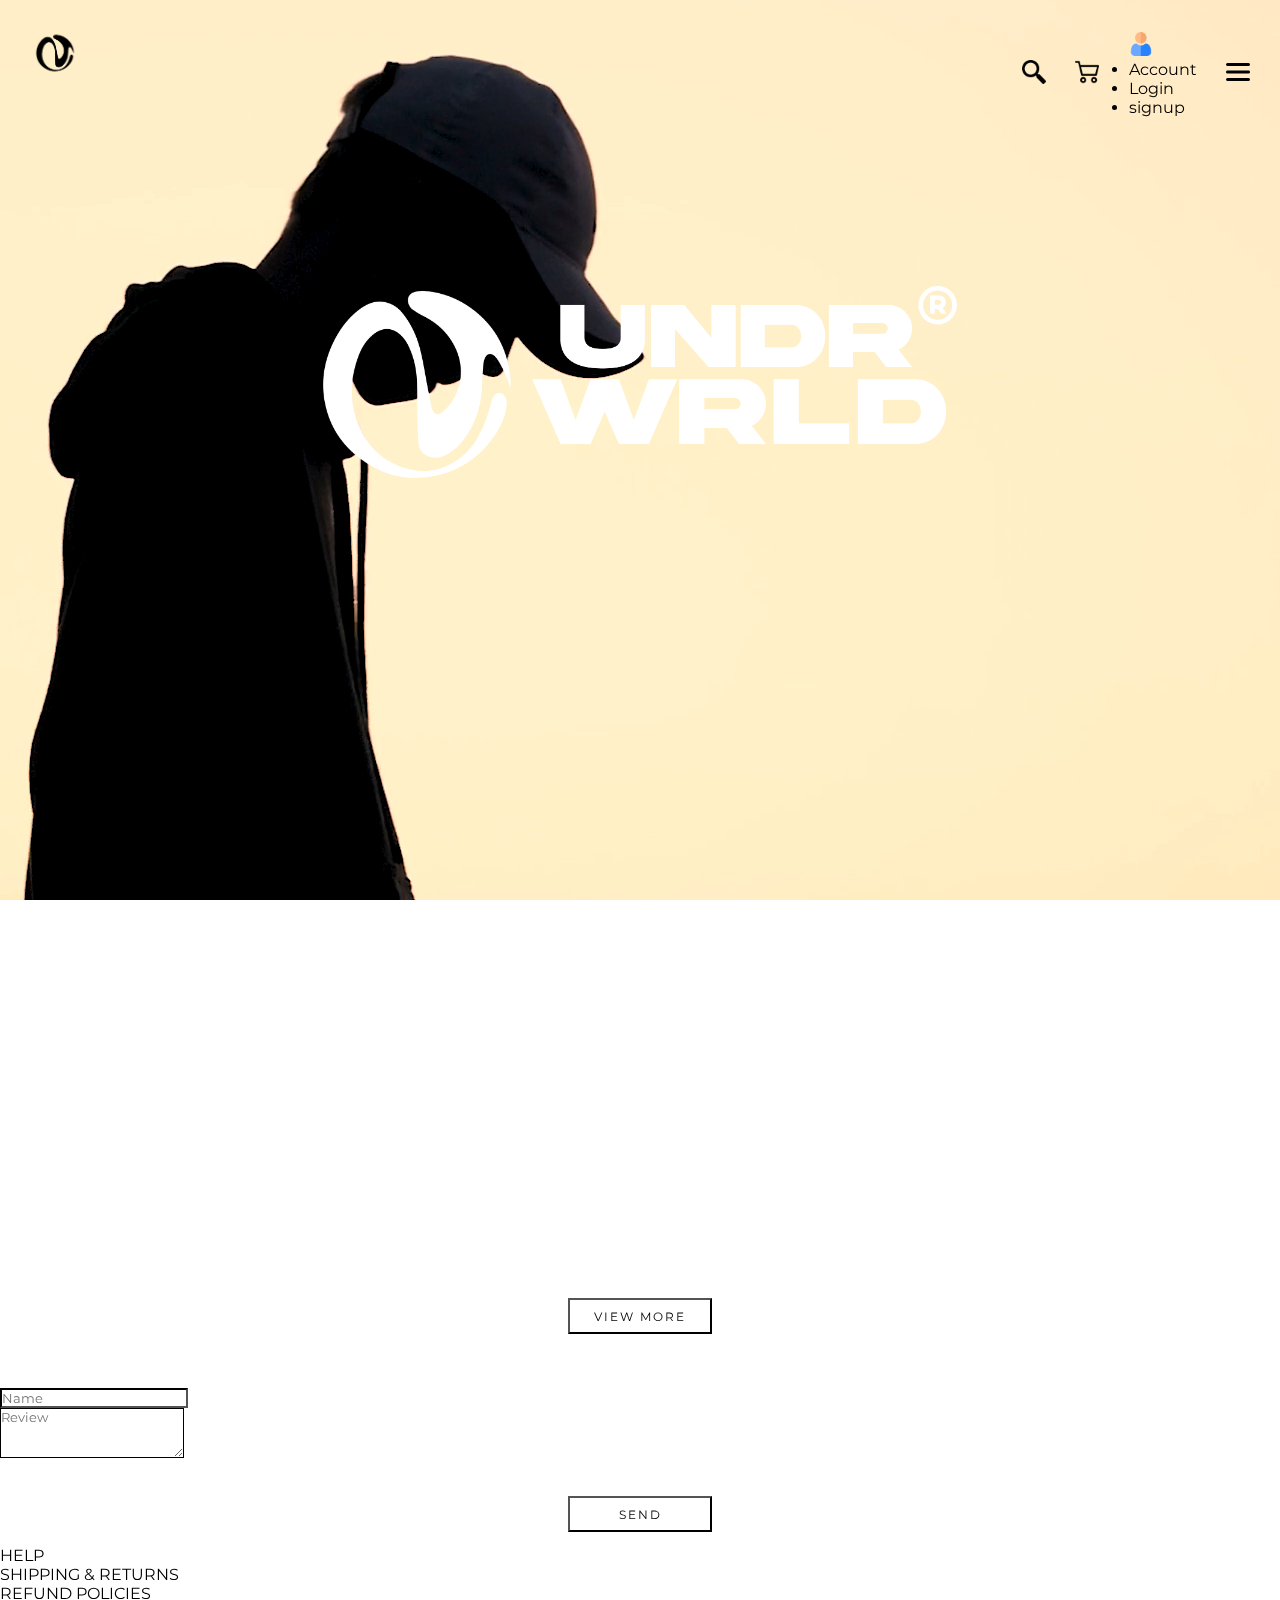
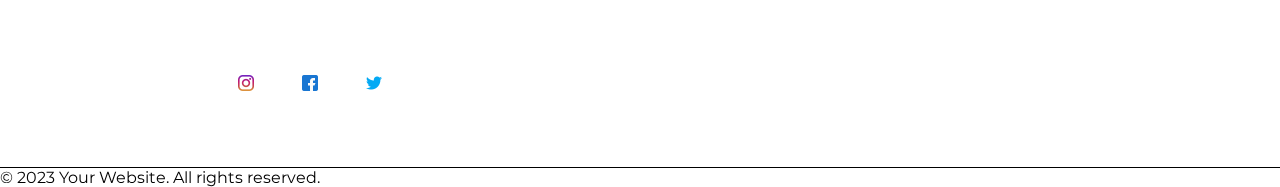
<file: index.html>
<!DOCTYPE html>
<html lang="en">

<head>
    <meta charset="UTF-8">
    <meta name="viewport" content="width=device-width, initial-scale=1.0">
    <title>UW</title>
    <link rel="icon" type="image/x-icon" href="img/undrwrld final logo-03.png">
    <link href="https://cdn.jsdelivr.net/npm/bootstrap@5.3.1/dist/css/bootstrap.min.css" rel="stylesheet"integrity="sha384-4bw+/aepP/YC94hEpVNVgiZdgIC5+VKNBQNGCHeKRQN+PtmoHDEXuppvnDJzQIu9" crossorigin="anonymous">
    <link rel="stylesheet" href="static/style.css">
    <link rel="preconnect" href="https://fonts.googleapis.com">
    <link rel="preconnect" href="https://fonts.googleapis.com">
    <link rel="preconnect" href="https://fonts.gstatic.com" crossorigin>
    <link href="https://fonts.googleapis.com/css2?family=Montserrat:wght@200;400;700&display=swap" rel="stylesheet">
    <link href="https://unpkg.com/aos@2.3.1/dist/aos.css" rel="stylesheet">
    <script src="https://unpkg.com/aos@2.3.1/dist/aos.js"></script>
</head>

<body>
    <script>
        AOS.init({ once: true, });
    </script>
    <script src="https://cdn.jsdelivr.net/npm/bootstrap@5.3.1/dist/js/bootstrap.bundle.min.js"
        integrity="sha384-HwwvtgBNo3bZJJLYd8oVXjrBZt8cqVSpeBNS5n7C8IVInixGAoxmnlMuBnhbgrkm"
        crossorigin="anonymous"></script>
    <div class="hdr ">
        <section class="taskbar ">
            <nav class="menu"  data-aos="flip-left" data-aos-duration="2000">
                <a href="index.html"><img src="img/undrwrld final logo-03.png" alt="">
                </a>
            </nav>
            <nav class="menu_2">
                <a href="#"><img src="img/search.png" alt=""></a>
                <a href="cart.html"><img src="img/cart.png" alt=""></a>
                <div class="dropdown">
                    <a class=" " href="#" role="" data-bs-toggle="dropdown" aria-expanded="false">
                        <img src="img/user.png" alt="">
                    </a>
                    <ul class="dropdown-menu" style="background: inherit; margin: top 20px;">
                        <li><a class="dropdown-item" href="account.html">Account</a></li>
                        <li><a class="dropdown-item" href="login.html">Login</a></li>
                        <li><a class="dropdown-item" href="signup.html">signup</a></li>
                    </ul>
                </div>
                <a href="#"><img src="img/menu.png" alt=""></a>
            </nav>
        </section>
        <section class="header ">
            <div class="inner-video">
                <video autoplay loop muted src="img/hoodie.mp4" class="back-video"></video>
            </div>
            <div class="content  " data-aos="zoom-out" data-aos-duration="1500" data-aos-once="true">
                <img src="img/undrwrld final logo-02.png" alt="">
            </div>
        </section>
    </div>
    <section class="featured ">
        <div class="f-content" data-aos="fade-right" data-aos-duration="1000" data-aos-once="true">
            <h4>FEATURED</h4>
        </div>

        <div class="card_c ">
            <div class="card  " data-aos="fade-left" data-aos-duration="1000" data-aos-once="true">
                <div class="inner">
                    <a href="productpage.html"><img src="img/tshirt.jpg" class="card-img" alt="..."></a>
                </div>
                <div class="card-body">
                    <p class="card-text">Tshirt</p>
                    <a href="#" class="card-link">price</a>
                </div>
            </div>
            <div class="card " data-aos="fade-left" data-aos-duration="1000" data-aos-once="true">
                <div class="inner">
                    <a href="productpage.html"><img src="img/tshirt.jpg" class="card-img" alt="..."></a>
                </div>
                <div class="card-body">
                    <p class="card-text">Tshirt</p>
                    <a href="#" class="card-link">price</a>
                </div>
            </div>
            <div class="card " data-aos="fade-left" data-aos-duration="1000" data-aos-once="true">
                <div class="inner">
                    <a href="productpage.html"><img src="img/tshirt.jpg" class="card-img" alt="..."></a>
                </div>
                <div class="card-body">
                    <p class="card-text">Tshirt</p>
                    <a href="#" class="card-link">price</a>
                </div>
            </div>
            <div class="card  " data-aos="fade-left" data-aos-duration="1000" data-aos-once="true">
                <div class="inner">
                    <a href="productpage.html"><img src="img/tshirt.jpg" class="card-img" alt="..."></a>
                </div>
                <div class="card-body">
                    <p class="card-text">Tshirt</p>
                    <a href="#" class="card-link">price</a>
                </div>
            </div>
        </div>
        <div class="f-btn ">
            <a href="product.html"><button class="btn btn-secondary" type="button">VIEW MORE</button></a>
        </div>
    </section>

    <section class="contact ">
        <div class="container text-center r cols-lg-12">
            <div class="row col-lg-12">
                <div class="col cols-lg-6" id="form">
                    <div class="mb-3">
                        <input type="email" class="form-control" id="exampleFormControlInput1" placeholder="Name">
                    </div>
                    <div class="mb-3">
                        <textarea class="form-control" id="exampleFormControlTextarea1" placeholder="Review"
                            rows="3"></textarea>
                    </div>
                    <div class="c-btn">
                        <button class="btn btn-secondary" type="button">SEND</button>
                    </div>
                </div>
                <div class="col  cols-lg-6" class="help">
                    <ul style="list-style-type: none; margin-left: 0;padding-left: 0;">
                        <p>HELP</p>
                        <li>SHIPPING & RETURNS</li>
                        <li>REFUND POLICIES</li>
                    </ul>
                    <nav class="menu_3">
                        <div> <a href="#"><img src="img/instagram.png" alt=""></a> </div>
                        <a href="#"><img src="img/facebook.png" alt=""></a>
                        <a href="#"><img src="img/twitter.png" alt=""></a>
                    </nav>
                </div>
            </div>
        </div>
    </section>

    
</body>
<footer class="footer_x">

    <div class="text-center p-3" style="background-color: white;">
        &copy; 2023 Your Website. All rights reserved.
    </div>
</footer>

</html>
</file>
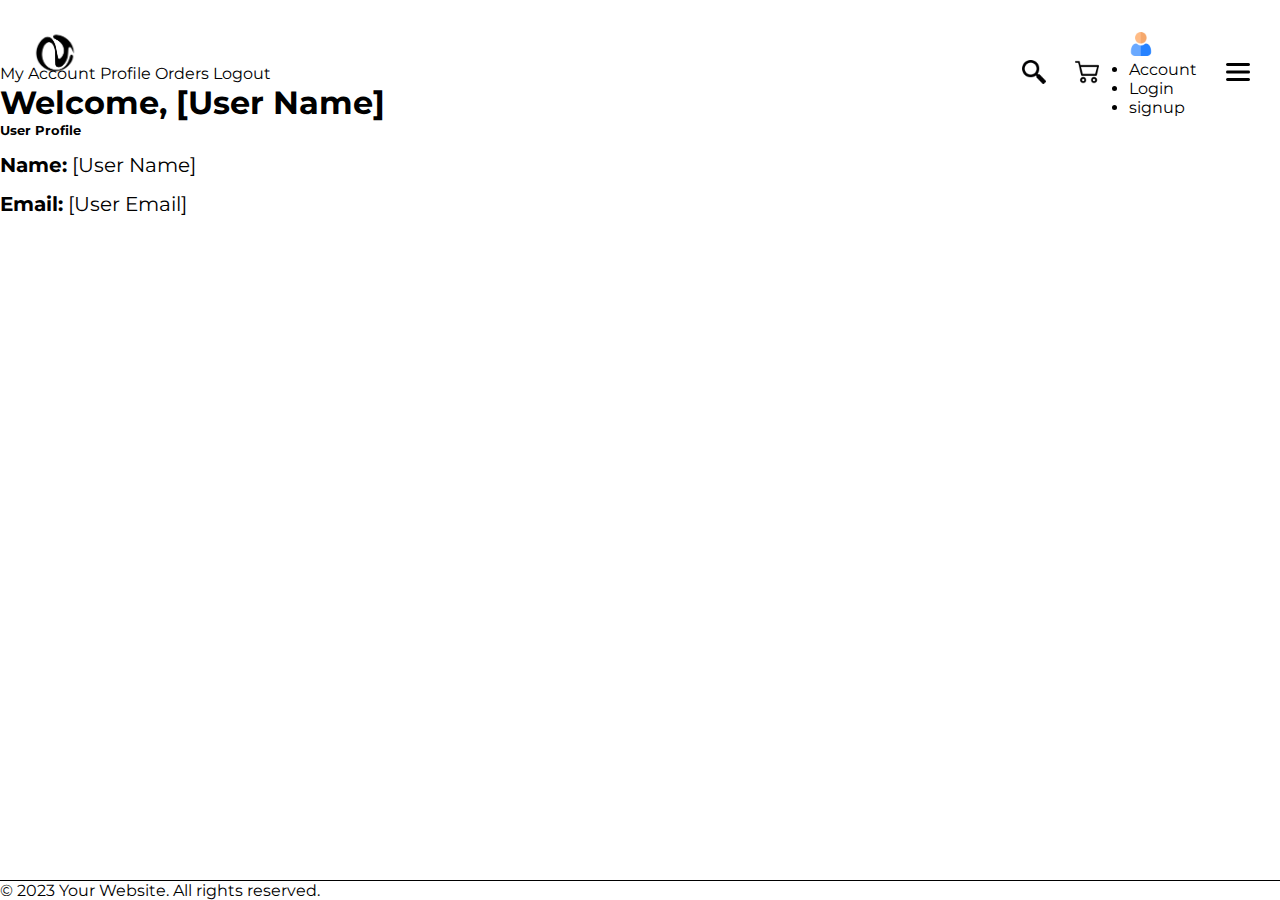
<file: account.html>
<!DOCTYPE html>
<html lang="en">

<head>
    <meta charset="UTF-8">
    <meta name="viewport" content="width=device-width, initial-scale=1.0">
    <title>UW</title>
    <link rel="icon" type="image/x-icon" href="img/undrwrld final logo-03.png">
    <link href="https://cdn.jsdelivr.net/npm/bootstrap@5.3.1/dist/css/bootstrap.min.css" rel="stylesheet"
        integrity="sha384-4bw+/aepP/YC94hEpVNVgiZdgIC5+VKNBQNGCHeKRQN+PtmoHDEXuppvnDJzQIu9" crossorigin="anonymous">
    <link rel="stylesheet" href="static/style.css">
    <link rel="preconnect" href="https://fonts.googleapis.com">
    <link rel="preconnect" href="https://fonts.googleapis.com">
    <link rel="preconnect" href="https://fonts.gstatic.com" crossorigin>
    <link href="https://fonts.googleapis.com/css2?family=Montserrat:wght@200;400;700&display=swap" rel="stylesheet">
    <link href="https://unpkg.com/aos@2.3.1/dist/aos.css" rel="stylesheet">
    <script src="https://unpkg.com/aos@2.3.1/dist/aos.js"></script>
</head>

<body>
    <script>
        AOS.init({ once: true, });
    </script>
    <script src="https://cdn.jsdelivr.net/npm/bootstrap@5.3.1/dist/js/bootstrap.bundle.min.js"
        integrity="sha384-HwwvtgBNo3bZJJLYd8oVXjrBZt8cqVSpeBNS5n7C8IVInixGAoxmnlMuBnhbgrkm"
        crossorigin="anonymous"></script>
    <section class="taskbar ">
        <nav class="menu" data-aos="flip-left" data-aos-duration="2000">
            <a href="index.html"><img src="img/undrwrld final logo-03.png" alt="">
            </a>
        </nav>
        <nav class="menu_2">
            <a href="#"><img src="img/search.png" alt=""></a>
            <a href="cart.html"><img src="img/cart.png" alt=""></a>
            <div class="dropdown">
                <a class=" " href="#" role="" data-bs-toggle="dropdown" aria-expanded="false">
                    <img src="img/user.png" alt="">
                </a>
                <ul class="dropdown-menu" style="background: inherit; margin: top 20px;">
                    <li><a class="dropdown-item" href="account.html">Account</a></li>
                    <li><a class="dropdown-item" href="login.html">Login</a></li>
                    <li><a class="dropdown-item" href="signup.html">signup</a></li>
                </ul>
            </div>
            <a href="#"><img src="img/menu.png" alt=""></a>
        </nav>
    </section>

    <section>
        <div class="container mt-5">
            <div class="row">
                <div class="col-lg-3">
                    <!-- Sidebar -->
                    <div class="list-group">
                        <a href="#" class="list-group-item list-group-item-action active">My Account</a>
                        <a href="#" class="list-group-item list-group-item-action">Profile</a>
                        <a href="orders.html" class="list-group-item list-group-item-action">Orders</a>
                        <a href="#" class="list-group-item list-group-item-action">Logout</a>
                    </div>
                </div>
                <div class="col-lg-9">
                    <!-- Content Area -->
                <h1 class="mb-4">Welcome, [User Name]</h1>
                <div class="card">
                    <div class="card-body">
                        <h5 class="card-title">User Profile</h5>
                        <p class="card-text"><strong>Name:</strong> [User Name]</p>
                        <p class="card-text"><strong>Email:</strong> [User Email]</p>
                        <!-- Add more user details as needed -->
                    </div>
                </div>
                </div>
            </div>
        </div>
        </main>
    </section>
</body>
<footer class="footer_x loginfooter">

    <div class="text-center p-3" style="background-color: white;">
        &copy; 2023 Your Website. All rights reserved.
    </div>
</footer>

</html>
</file>
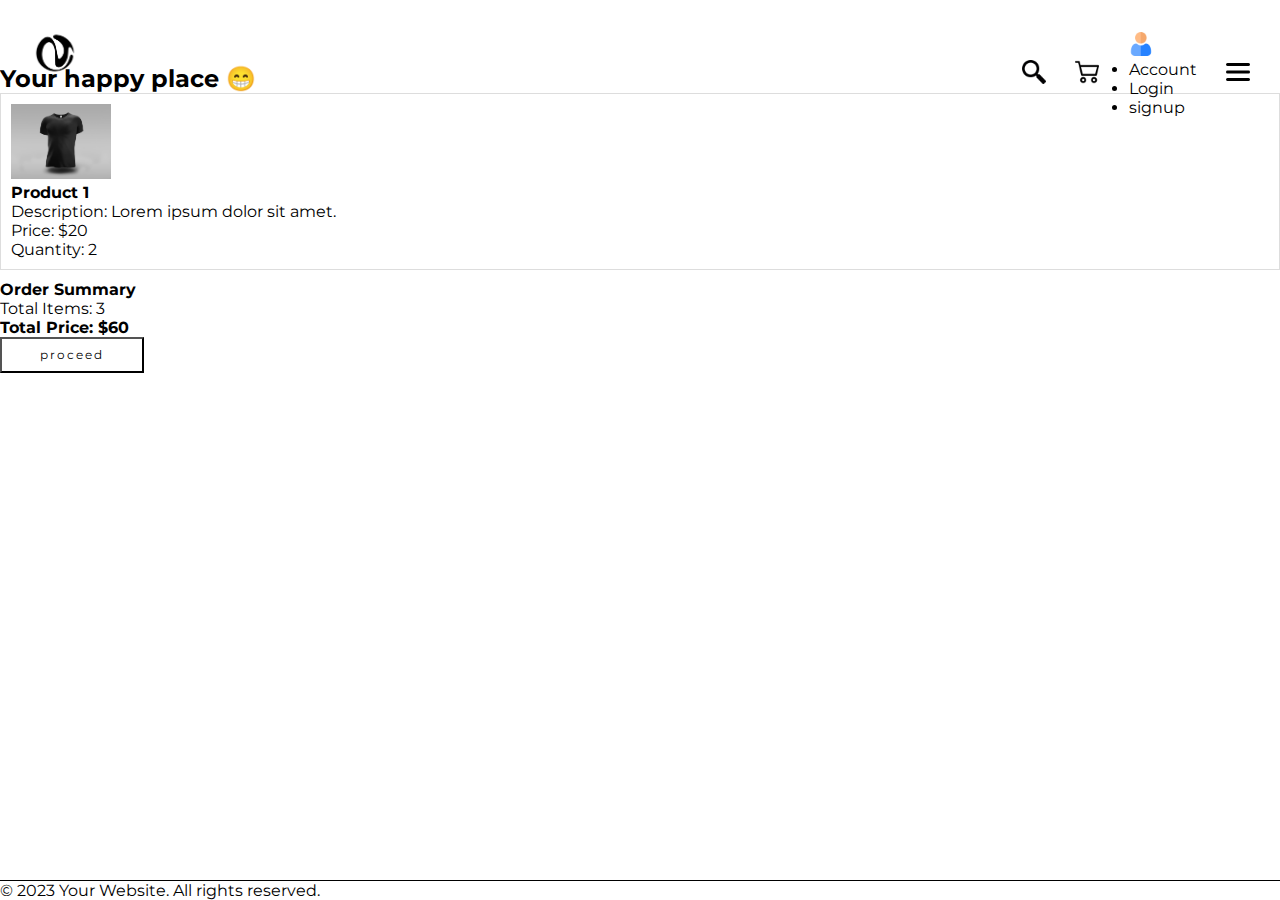
<file: cart.html>
<!DOCTYPE html>
<html lang="en">

<head>
    <meta charset="UTF-8">
    <meta name="viewport" content="width=device-width, initial-scale=1.0">
    <title>UW</title>
    <link rel="icon" type="image/x-icon" href="img/undrwrld final logo-03.png">
    <link href="https://cdn.jsdelivr.net/npm/bootstrap@5.3.1/dist/css/bootstrap.min.css" rel="stylesheet"
        integrity="sha384-4bw+/aepP/YC94hEpVNVgiZdgIC5+VKNBQNGCHeKRQN+PtmoHDEXuppvnDJzQIu9" crossorigin="anonymous">
    <link rel="stylesheet" href="static/style.css">
    <link rel="preconnect" href="https://fonts.googleapis.com">
    <link rel="preconnect" href="https://fonts.googleapis.com">
    <link rel="preconnect" href="https://fonts.gstatic.com" crossorigin>
    <link href="https://fonts.googleapis.com/css2?family=Montserrat:wght@200;400;700&display=swap" rel="stylesheet">
    <link href="https://unpkg.com/aos@2.3.1/dist/aos.css" rel="stylesheet">
    <script src="https://unpkg.com/aos@2.3.1/dist/aos.js"></script>
</head>

<body>
    <script>
        AOS.init({ once: true, });
    </script>
    <script src="https://cdn.jsdelivr.net/npm/bootstrap@5.3.1/dist/js/bootstrap.bundle.min.js"
        integrity="sha384-HwwvtgBNo3bZJJLYd8oVXjrBZt8cqVSpeBNS5n7C8IVInixGAoxmnlMuBnhbgrkm"
        crossorigin="anonymous"></script>
    <section class="taskbar ">
        <nav class="menu" data-aos="flip-left" data-aos-duration="2000">
            <a href="index.html"><img src="img/undrwrld final logo-03.png" alt="">
            </a>
        </nav>
        <nav class="menu_2">
            <a href="#"><img src="img/search.png" alt=""></a>
            <a href="#"><img src="img/cart.png" alt=""></a>
            <div class="dropdown">
                <a class=" " href="#" role="" data-bs-toggle="dropdown" aria-expanded="false">
                    <img src="img/user.png" alt="">
                </a>
                <ul class="dropdown-menu" style="background: inherit; margin: top 20px;">
                    <li><a class="dropdown-item" href="account.html">Account</a></li>
                    <li><a class="dropdown-item" href="login.html">Login</a></li>
                    <li><a class="dropdown-item" href="signup.html">signup</a></li>
                </ul>
            </div>
            <a href="#"><img src="img/menu.png" alt=""></a>
        </nav>
    </section>
    <section>
        <div class="container mt-4">
            <h2>Your happy place &#128513</h2>
            <div class="row">
                <div class="col-md-8">
                    <!-- Cart Items -->
                    <div class="cart-item">
                        <div class="row">
                            <div class="col-md-3">
                                <img src="img/tshirt.jpg" alt="Product 1">
                            </div>
                            <div class="col-md-6">
                                <h4>Product 1</h4>
                                <p>Description: Lorem ipsum dolor sit amet.</p>
                            </div>
                            <div class="col-md-3">
                                <p>Price: $20</p>
                                <p>Quantity: 2</p>
                            </div>
                        </div>
                    </div>
    
                    <!-- Add more cart items here -->
    
                </div>
                <div class="col-md-4">
                    <!-- Cart Summary -->
                    <div class="cart-summary">
                        <h4>Order Summary</h4>
                        <p>Total Items: 3</p>
                        <p class="cart-total">Total Price: $60</p>
                        <div class="cart-btn">
                            <a href="checkout.html"><button  class="btn btn-secondary">proceed</button></a>
                        </div>
                    </div>
                </div>
            </div>
        </div>
    </section>
</body>
<footer class="footer_x loginfooter">

    <div class="text-center p-3" style="background-color: white;">
        &copy; 2023 Your Website. All rights reserved.
    </div>
</footer>
</html>
</file>
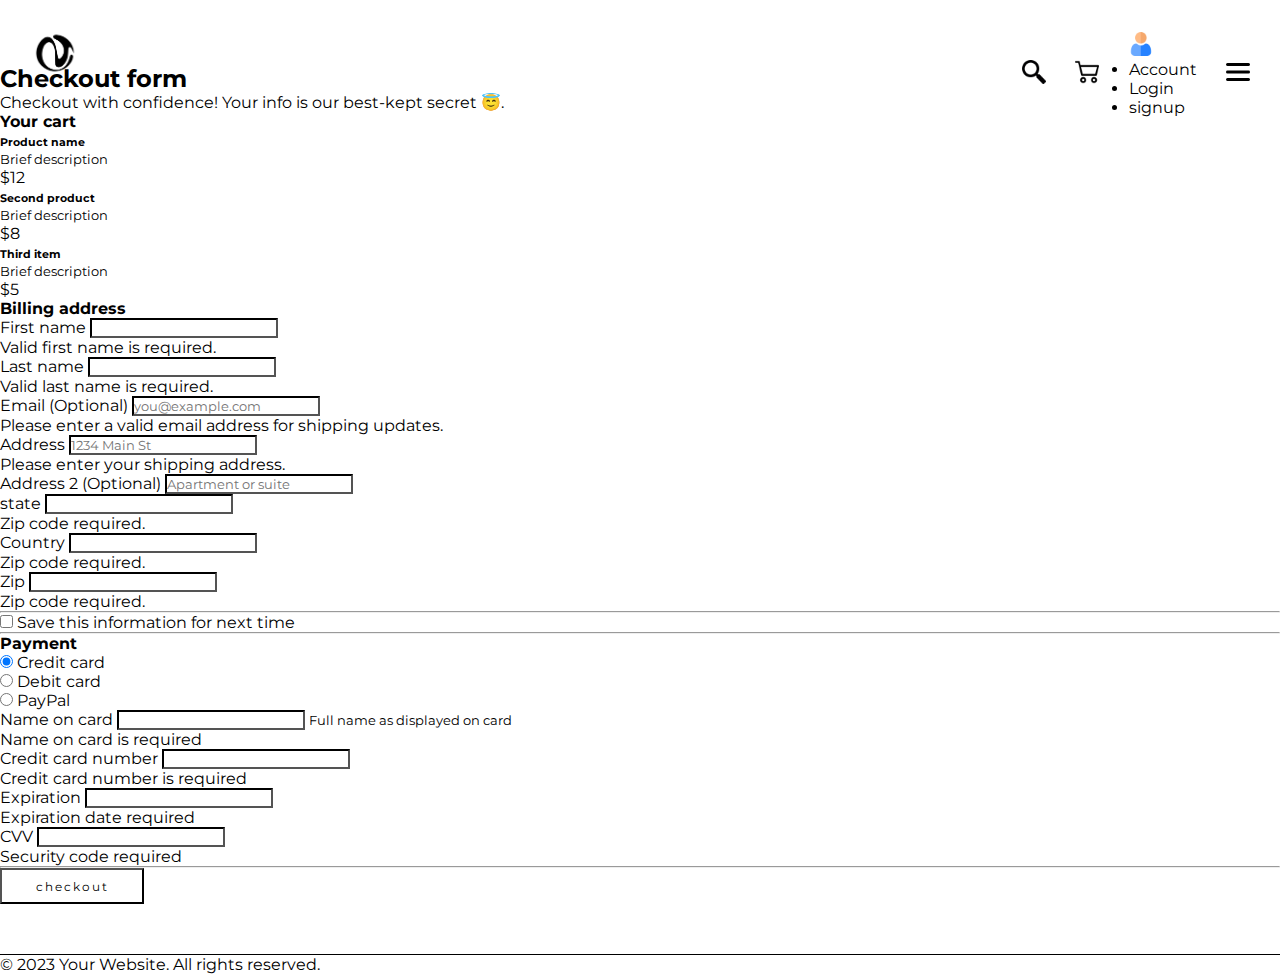
<file: checkout.html>
<!DOCTYPE html>
<html lang="en">

<head>
    <meta charset="UTF-8">
    <meta name="viewport" content="width=device-width, initial-scale=1.0">
    <title>UW</title>
    <link rel="icon" type="image/x-icon" href="img/undrwrld final logo-03.png">
    <link href="https://cdn.jsdelivr.net/npm/bootstrap@5.3.1/dist/css/bootstrap.min.css" rel="stylesheet"
        integrity="sha384-4bw+/aepP/YC94hEpVNVgiZdgIC5+VKNBQNGCHeKRQN+PtmoHDEXuppvnDJzQIu9" crossorigin="anonymous">
    <link rel="stylesheet" href="static/style.css">
    <link rel="preconnect" href="https://fonts.googleapis.com">
    <link rel="preconnect" href="https://fonts.googleapis.com">
    <link rel="preconnect" href="https://fonts.gstatic.com" crossorigin>
    <link href="https://fonts.googleapis.com/css2?family=Montserrat:wght@200;400;700&display=swap" rel="stylesheet">
    <link href="https://unpkg.com/aos@2.3.1/dist/aos.css" rel="stylesheet">
    <link rel="stylesheet" href="https://cdnjs.cloudflare.com/ajax/libs/font-awesome/5.15.1/css/all.min.css">
</head>

<body>
    <script src="https://unpkg.com/aos@2.3.1/dist/aos.js"></script>
    <script>
        AOS.init({ once: true, });
    </script>
    <script src="https://cdn.jsdelivr.net/npm/bootstrap@5.3.1/dist/js/bootstrap.bundle.min.js"
        integrity="sha384-HwwvtgBNo3bZJJLYd8oVXjrBZt8cqVSpeBNS5n7C8IVInixGAoxmnlMuBnhbgrkm"
        crossorigin="anonymous"></script>
    <section class="taskbar ">
        <nav class="menu" data-aos="flip-left" data-aos-duration="2000">
            <a href="index.html"><img src="img/undrwrld final logo-03.png" alt="">
            </a>
        </nav>
        <nav class="menu_2">
            <a href="#"><img src="img/search.png" alt=""></a>
            <a href="cart.html"><img src="img/cart.png" alt=""></a>
            <div class="dropdown">
                <a class=" " href="#" role="" data-bs-toggle="dropdown" aria-expanded="false">
                    <img src="img/user.png" alt="">
                </a>
                <ul class="dropdown-menu" style="background: inherit; margin: top 20px;">
                    <li><a class="dropdown-item" href="account.html">Account</a></li>
                    <li><a class="dropdown-item" href="login.html">Login</a></li>
                    <li><a class="dropdown-item" href="signup.html">signup</a></li>
                </ul>
            </div>
            <a href="#"><img src="img/menu.png" alt=""></a>
        </nav>
    </section>
    <section>

        <body class="bg-light">
            <div class="container">
                <div class="py-5 text-center">
                    <h2>Checkout form</h2>
                    <p class="lead">Checkout with confidence! Your info is our best-kept secret &#128519.</p>
                </div>
                <div class="row">
                    <div class="col-md-4 order-md-2 mb-4">
                        <h4 class="d-flex justify-content-between align-items-center mb-3">
                            <span class="text-muted">Your cart</span>
                        </h4>
                        <ul class="list-group mb-3">
                            <li class="list-group-item d-flex justify-content-between lh-condensed">
                                <div>
                                    <h6 class="my-0">Product name</h6>
                                    <small class="text-muted">Brief description</small>
                                </div>
                                <span class="text-muted">$12</span>
                            </li>
                            <li class="list-group-item d-flex justify-content-between lh-condensed">
                                <div>
                                    <h6 class="my-0">Second product</h6>
                                    <small class="text-muted">Brief description</small>
                                </div>
                                <span class="text-muted">$8</span>
                            </li>
                            <li class="list-group-item d-flex justify-content-between lh-condensed">
                                <div>
                                    <h6 class="my-0">Third item</h6>
                                    <small class="text-muted">Brief description</small>
                                </div>
                                <span class="text-muted">$5</span>
                            </li>
                        </ul>

                    </div>
                    <div class="col-md-8 order-md-1">
                        <h4 class="mb-3">Billing address</h4>
                        <form class="needs-validation" novalidate>
                            <div class="row">
                                <div class="col-md-6 mb-3">
                                    <label for="firstName">First name</label>
                                    <input type="text" class="form-control" id="firstName" placeholder="" value=""
                                        required>
                                    <div class="invalid-feedback">
                                        Valid first name is required.
                                    </div>
                                </div>
                                <div class="col-md-6 mb-3">
                                    <label for="lastName">Last name</label>
                                    <input type="text" class="form-control" id="lastName" placeholder="" value=""
                                        required>
                                    <div class="invalid-feedback">
                                        Valid last name is required.
                                    </div>
                                </div>
                            </div>


                            <div class="mb-3">
                                <label for="email">Email <span class="text-muted">(Optional)</span></label>
                                <input type="email" class="form-control" id="email" placeholder="you@example.com">
                                <div class="invalid-feedback">
                                    Please enter a valid email address for shipping updates.
                                </div>
                            </div>

                            <div class="mb-3">
                                <label for="address">Address</label>
                                <input type="text" class="form-control" id="address" placeholder="1234 Main St"
                                    required>
                                <div class="invalid-feedback">
                                    Please enter your shipping address.
                                </div>
                            </div>

                            <div class="mb-3">
                                <label for="address2">Address 2 <span class="text-muted">(Optional)</span></label>
                                <input type="text" class="form-control" id="address2" placeholder="Apartment or suite">
                            </div>

                            <div class="row">
                                <div class="col-md-4 mb-3">
                                    <label for="zip">state</label>
                                    <input type="text" class="form-control" id="zip" placeholder="" required>
                                    <div class="invalid-feedback">
                                        Zip code required.
                                    </div>
                                </div>
                                <div class="col-md-4 mb-3">
                                    <label for="zip">Country</label>
                                    <input type="text" class="form-control" id="zip" placeholder="" required>
                                    <div class="invalid-feedback">
                                        Zip code required.
                                    </div>
                                </div>
                                <div class="col-md-3 mb-3">
                                    <label for="zip">Zip</label>
                                    <input type="text" class="form-control" id="zip" placeholder="" required>
                                    <div class="invalid-feedback">
                                        Zip code required.
                                    </div>
                                </div>
                            </div>
                            <hr class="mb-4">
                            
                            <div class="custom-control custom-checkbox">
                                <input type="checkbox" class="custom-control-input" id="save-info">
                                <label class="custom-control-label" for="save-info">Save this information for next
                                    time</label>
                            </div>
                            <hr class="mb-4">

                            <h4 class="mb-3">Payment</h4>

                            <div class="d-block my-3">
                                <div class="custom-control custom-radio">
                                    <input id="credit" name="paymentMethod" type="radio" class="custom-control-input"
                                        checked required>
                                    <label class="custom-control-label" for="credit">Credit card</label>
                                </div>
                                <div class="custom-control custom-radio">
                                    <input id="debit" name="paymentMethod" type="radio" class="custom-control-input"
                                        required>
                                    <label class="custom-control-label" for="debit">Debit card</label>
                                </div>
                                <div class="custom-control custom-radio">
                                    <input id="paypal" name="paymentMethod" type="radio" class="custom-control-input"
                                        required>
                                    <label class="custom-control-label" for="paypal">PayPal</label>
                                </div>
                            </div>
                            <div class="row">
                                <div class="col-md-6 mb-3">
                                    <label for="cc-name">Name on card</label>
                                    <input type="text" class="form-control" id="cc-name" placeholder="" required>
                                    <small class="text-muted">Full name as displayed on card</small>
                                    <div class="invalid-feedback">
                                        Name on card is required
                                    </div>
                                </div>
                                <div class="col-md-6 mb-3">
                                    <label for="cc-number">Credit card number</label>
                                    <input type="text" class="form-control" id="cc-number" placeholder="" required>
                                    <div class="invalid-feedback">
                                        Credit card number is required
                                    </div>
                                </div>
                            </div>
                            <div class="row">
                                <div class="col-md-3 mb-3">
                                    <label for="cc-expiration">Expiration</label>
                                    <input type="text" class="form-control" id="cc-expiration" placeholder="" required>
                                    <div class="invalid-feedback">
                                        Expiration date required
                                    </div>
                                </div>
                                <div class="col-md-3 mb-3">
                                    <label for="cc-cvv">CVV</label>
                                    <input type="text" class="form-control" id="cc-cvv" placeholder="" required>
                                    <div class="invalid-feedback">
                                        Security code required
                                    </div>
                                </div>
                            </div>
                            <hr class="mb-4">
                            <div class="cart-btn">
                            <button class="btn btn-secondary btn-lg btn-block" type="submit"> checkout</button>
                            </div>
                        </form>
                    </div>
                </div>

    </section>
</body>
<footer class="footer_x ">

    <div class="text-center p-3" style="background-color: white;">
        &copy; 2023 Your Website. All rights reserved.
    </div>
</footer>

</html>
</file>
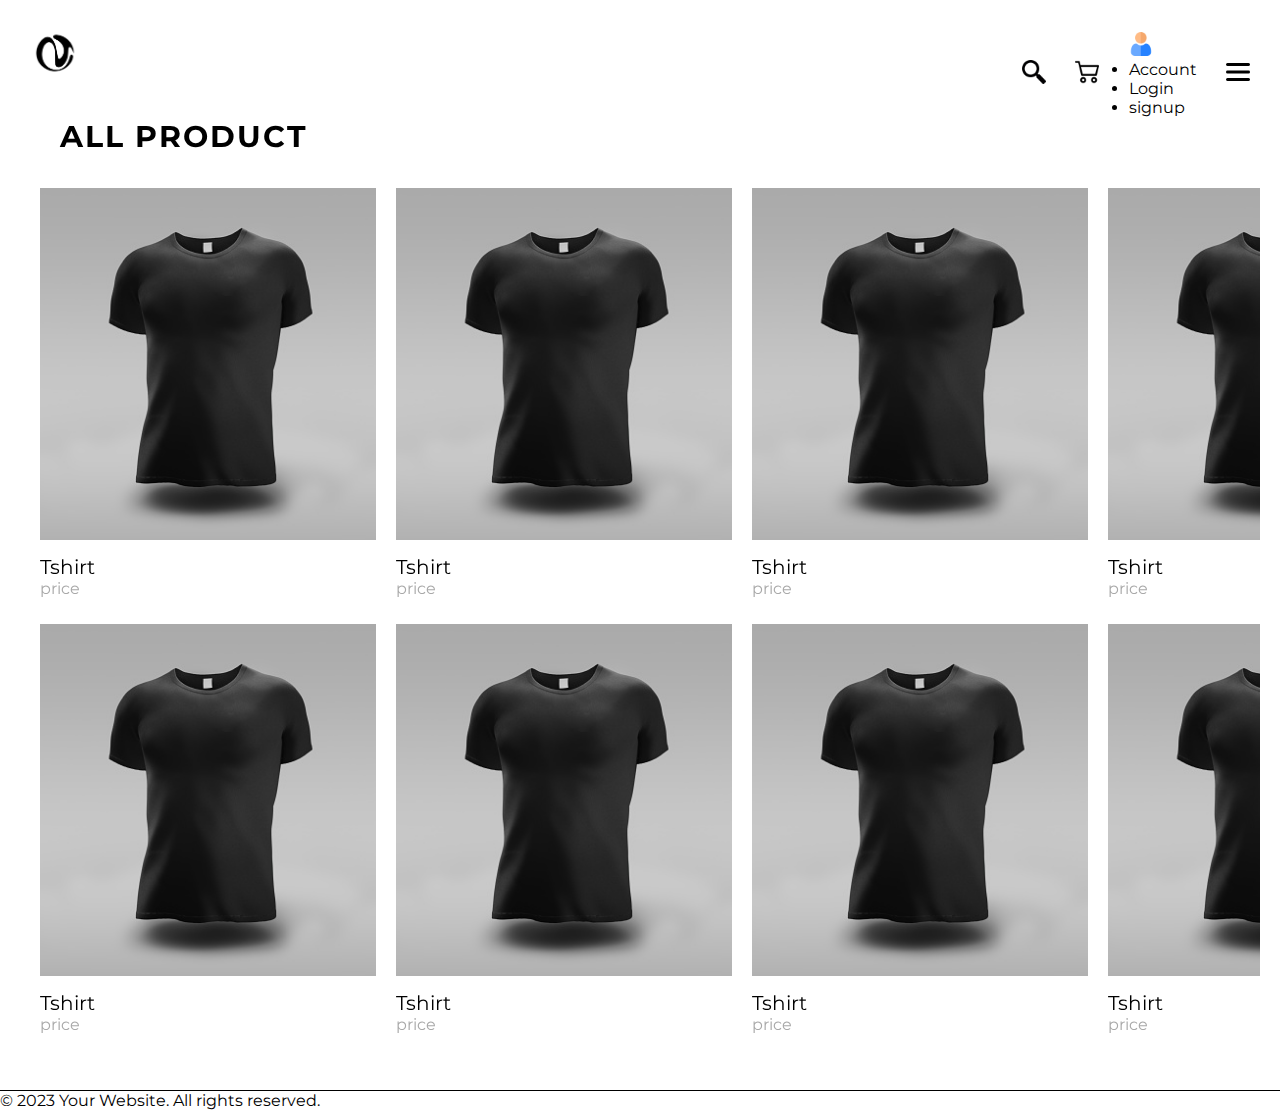
<file: product.html>
<!DOCTYPE html>
<html lang="en">

<head>
    <meta charset="UTF-8">
    <meta name="viewport" content="width=device-width, initial-scale=1.0">
    <title>UW</title>
    <link rel="icon" type="image/x-icon" href="img/undrwrld final logo-03.png">
    <link href="https://cdn.jsdelivr.net/npm/bootstrap@5.3.1/dist/css/bootstrap.min.css" rel="stylesheet"
        integrity="sha384-4bw+/aepP/YC94hEpVNVgiZdgIC5+VKNBQNGCHeKRQN+PtmoHDEXuppvnDJzQIu9" crossorigin="anonymous">
    <link rel="stylesheet" href="static/style.css">
    <link rel="preconnect" href="https://fonts.googleapis.com">
    <link rel="preconnect" href="https://fonts.googleapis.com">
    <link rel="preconnect" href="https://fonts.gstatic.com" crossorigin>
    <link href="https://fonts.googleapis.com/css2?family=Montserrat:wght@200;400;700&display=swap" rel="stylesheet">
    <link href="https://unpkg.com/aos@2.3.1/dist/aos.css" rel="stylesheet">
    <script src="https://unpkg.com/aos@2.3.1/dist/aos.js"></script>
</head>

<body>
    <script>
        AOS.init({ once: true, });
    </script>
    <script src="https://cdn.jsdelivr.net/npm/bootstrap@5.3.1/dist/js/bootstrap.bundle.min.js"
        integrity="sha384-HwwvtgBNo3bZJJLYd8oVXjrBZt8cqVSpeBNS5n7C8IVInixGAoxmnlMuBnhbgrkm"
        crossorigin="anonymous"></script>
        <section class="taskbar ">
            <nav class="menu"  data-aos="flip-left" data-aos-duration="2000">
                <a href="index.html"><img src="img/undrwrld final logo-03.png" alt="">
                </a>
            </nav>
            <nav class="menu_2">
                <a href="#"><img src="img/search.png" alt=""></a>
                <a href="cart.html"><img src="img/cart.png" alt=""></a>
                <div class="dropdown">
                    <a class=" " href="#" role="" data-bs-toggle="dropdown" aria-expanded="false">
                        <img src="img/user.png" alt="">
                    </a>
                    <ul class="dropdown-menu" style="background: inherit; margin: top 20px;">
                        <li><a class="dropdown-item" href="account.html">Account</a></li>
                        <li><a class="dropdown-item" href="login.html">Login</a></li>
                        <li><a class="dropdown-item" href="signup.html">signup</a></li>
                    </ul>
                </div>
                <a href="#"><img src="img/menu.png" alt=""></a>
            </nav>
        </section>
    <section class="featured">
        <div class="f-content" data-aos="fade-right" data-aos-duration="1000" data-aos-once="true">
            <h4>ALL PRODUCT</h4>
        </div>

        <div class="card_c "  style="overflow-x: hidden;" >
            <div class="card  " data-aos="fade-left" data-aos-duration="1000" data-aos-once="true">
                <div class="inner">
                    <a href="productpage.html"><img src="img/tshirt.jpg" class="card-img" alt="..."></a>
                </div>
                <div class="card-body">
                    <p class="card-text">Tshirt</p>
                    <a href="#" class="card-link">price</a>
                </div>
            </div>
            <div class="card " data-aos="fade-left" data-aos-duration="1000" data-aos-once="true">
                <div class="inner">
                    <a href="productpage.html"><img src="img/tshirt.jpg" class="card-img" alt="..."></a>
                </div>
                <div class="card-body">
                    <p class="card-text">Tshirt</p>
                    <a href="#" class="card-link">price</a>
                </div>
            </div>
            <div class="card " data-aos="fade-left" data-aos-duration="1000" data-aos-once="true">
                <div class="inner">
                    <a href="productpage.html"><img src="img/tshirt.jpg" class="card-img" alt="..."></a>
                </div>
                <div class="card-body">
                    <p class="card-text">Tshirt</p>
                    <a href="#" class="card-link">price</a>
                </div>
            </div>
            <div class="card  " data-aos="fade-left" data-aos-duration="1000" data-aos-once="true">
                <div class="inner">
                    <a href="productpage.html"><img src="img/tshirt.jpg" class="card-img" alt="..."></a>
                </div>
                <div class="card-body">
                    <p class="card-text">Tshirt</p>
                    <a href="#" class="card-link">price</a>
                </div>
            </div>
            <div class="card  " data-aos="fade-left" data-aos-duration="1000" data-aos-once="true">
                <div class="inner">
                    <a href="productpage.html"><img src="img/tshirt.jpg" class="card-img" alt="..."></a>
                </div>
                <div class="card-body">
                    <p class="card-text">Tshirt</p>
                    <a href="#" class="card-link">price</a>
                </div>
            </div>
            <div class="card " data-aos="fade-left" data-aos-duration="1000" data-aos-once="true">
                <div class="inner">
                    <a href="productpage.html"><img src="img/tshirt.jpg" class="card-img" alt="..."></a>
                </div>
                <div class="card-body">
                    <p class="card-text">Tshirt</p>
                    <a href="#" class="card-link">price</a>
                </div>
            </div>
            <div class="card " data-aos="fade-left" data-aos-duration="1000" data-aos-once="true">
                <div class="inner">
                    <a href="productpage.html"><img src="img/tshirt.jpg" class="card-img" alt="..."></a>
                </div>
                <div class="card-body">
                    <p class="card-text">Tshirt</p>
                    <a href="#" class="card-link">price</a>
                </div>
            </div>
            <div class="card  " data-aos="fade-left" data-aos-duration="1000" data-aos-once="true">
                <div class="inner">
                    <a href="productpage.html"><img src="img/tshirt.jpg" class="card-img" alt="..."></a>
                </div>
                <div class="card-body">
                    <p class="card-text">Tshirt</p>
                    <a href="#" class="card-link">price</a>
                </div>
            </div>
        </div>
    </section>
    
</body>
<footer class="footer_x">

    <div class="text-center p-3" style="background-color:white;">
        &copy; 2023 Your Website. All rights reserved.
    </div>
</footer>
</file>
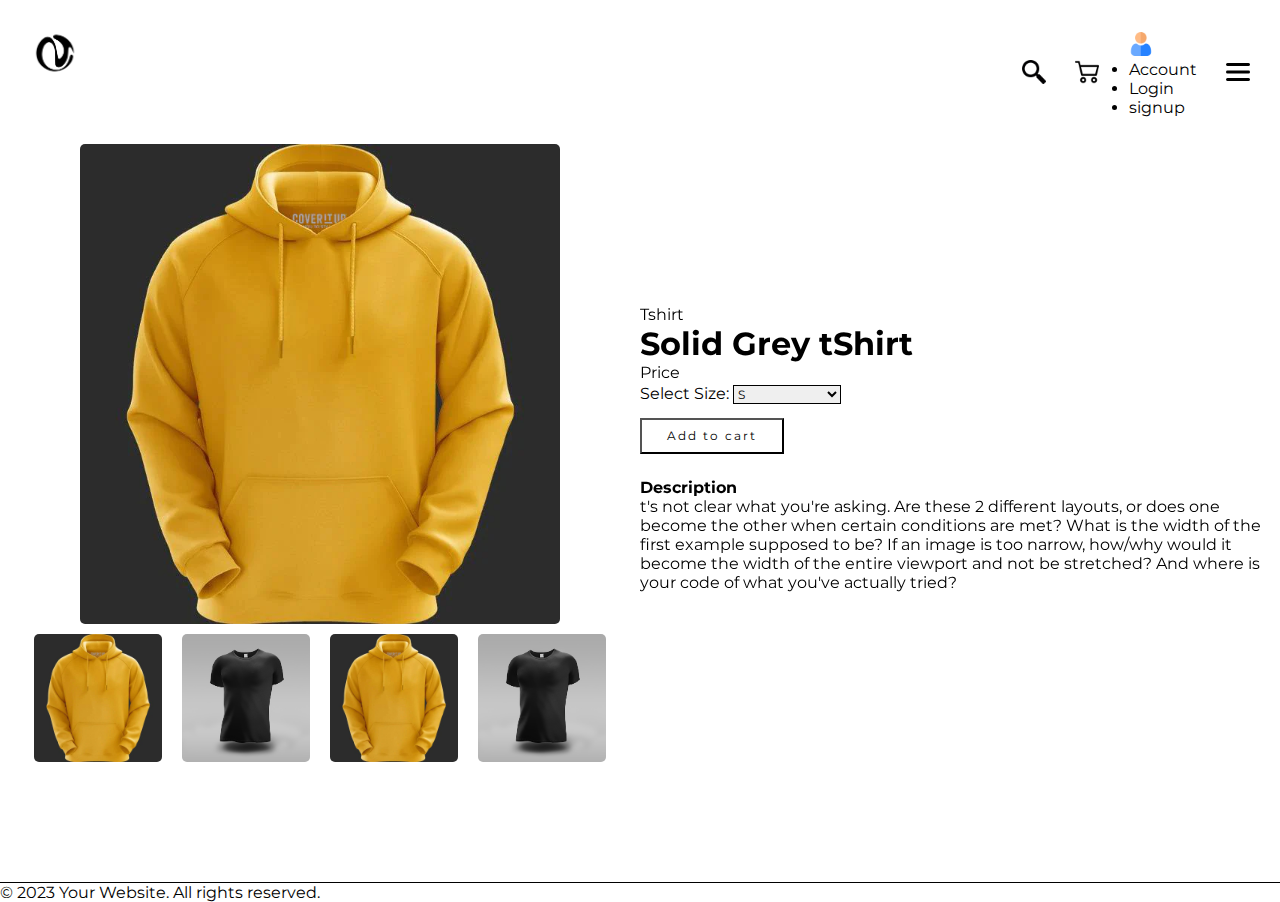
<file: productpage.html>
<!DOCTYPE html>
<html lang="en">

<head>
    <meta charset="UTF-8">
    <meta name="viewport" content="width=device-width, initial-scale=1.0">
    <title>UW</title>
    <link rel="icon" type="image/x-icon" href="img/undrwrld final logo-03.png">
    <link href="https://cdn.jsdelivr.net/npm/bootstrap@5.3.1/dist/css/bootstrap.min.css" rel="stylesheet"
        integrity="sha384-4bw+/aepP/YC94hEpVNVgiZdgIC5+VKNBQNGCHeKRQN+PtmoHDEXuppvnDJzQIu9" crossorigin="anonymous">
    <link rel="stylesheet" href="static/style.css">
    <link rel="preconnect" href="https://fonts.googleapis.com">
    <link rel="preconnect" href="https://fonts.googleapis.com">
    <link rel="preconnect" href="https://fonts.gstatic.com" crossorigin>
    <link href="https://fonts.googleapis.com/css2?family=Montserrat:wght@200;400;700&display=swap" rel="stylesheet">
    <link href="https://unpkg.com/aos@2.3.1/dist/aos.css" rel="stylesheet">
    <script src="https://unpkg.com/aos@2.3.1/dist/aos.js"></script>
</head>

<body>
    <script>
        AOS.init({ once: true, });
    </script>
    <script src="https://cdn.jsdelivr.net/npm/bootstrap@5.3.1/dist/js/bootstrap.bundle.min.js"
        integrity="sha384-HwwvtgBNo3bZJJLYd8oVXjrBZt8cqVSpeBNS5n7C8IVInixGAoxmnlMuBnhbgrkm"
        crossorigin="anonymous"></script>
        <section class="taskbar ">
            <nav class="menu"  data-aos="flip-left" data-aos-duration="2000">
                <a href="index.html"><img src="img/undrwrld final logo-03.png" alt="">
                </a>
            </nav>
            <nav class="menu_2">
                <a href="#"><img src="img/search.png" alt=""></a>
                <a href="cart.html"><img src="img/cart.png" alt=""></a>
                <div class="dropdown">
                    <a class=" " href="#" role="" data-bs-toggle="dropdown" aria-expanded="false">
                        <img src="img/user.png" alt="">
                    </a>
                    <ul class="dropdown-menu" style="background: inherit; margin: top 20px;">
                        <li><a class="dropdown-item" href="account.html">Account</a></li>
                        <li><a class="dropdown-item" href="login.html">Login</a></li>
                        <li><a class="dropdown-item" href="signup.html">signup</a></li>
                    </ul>
                </div>
                <a href="#"><img src="img/menu.png" alt=""></a>
            </nav>
        </section>
    <section class="product_page" >
        <div class="product_img" data-aos="zoom-out-right" data-aos-duration="1500">
            <div class="inner-2">
                <img src="img/hoodie.jpeg" alt="" id="ProductImg">
            </div>
            <div class="col_img">
                <div class="sml_img">
                    <img src="img/hoodie.jpeg" alt="" class="SmallImg">
                </div>
                <div class="sml_img">
                    <img src="img/tshirt.jpg" alt="" class="SmallImg">
                </div>
                <div class="sml_img">
                    <img src="img/hoodie.jpeg" alt="" class="SmallImg">
                </div>
                <div class="sml_img">
                    <img src="img/tshirt.jpg" alt="" class="SmallImg">
                </div>
            </div>
        </div>
        <div class="product_details">
            <div data-aos="fade-left" data-aos-duration="1500" style="overflow-x: hidden;">
                <p id="prd-name">Tshirt</p>
                <h1>Solid Grey tShirt</h1>
                <p>Price</p>
                
            </div>
            <div class="size-selection form-group">
                <label for="size">Select Size:</label>
                <select id="size" name="size" class="form-control size">
                    <option value="small">S</option>
                    <option value="medium">M</option>
                    <option value="large">L</option>
                    <option value="x-large">XL</option>
                </select>
            </div>
            <div class="a-btn">
                <a href="cart.html"><button class="btn btn-secondary" type="button">Add to cart</button></a>
            </div >
            <div  data-aos="fade-up-left" data-aos-duration="1500" style="overflow-x: hidden;">
            <h4 style="margin-top: 10px;">Description</h4>
            <p id="des">t's not clear what you're asking. Are these 2 different layouts, or does one become the other
                when
                certain conditions are met? What is the width of the first example supposed to be? If an image is too
                narrow, how/why would it become the width of the entire viewport and not be stretched? And where is your
                code of what you've actually tried?</p>
            </div>
        </div>
    </section>
    <script>
        var ProductImg = document.getElementById("ProductImg");
        var SmallImg = document.getElementsByClassName("SmallImg");
        SmallImg[0].onclick = function () {
            ProductImg.src = SmallImg[0].src;
        }
        SmallImg[1].onclick = function () {
            ProductImg.src = SmallImg[1].src;
        }
        SmallImg[2].onclick = function () {
            ProductImg.src = SmallImg[2].src;
        }
        SmallImg[3].onclick = function () {
            ProductImg.src = SmallImg[3].src;
        }
    </script>
</body>
<footer class="footer_x " >

    <div class="text-center p-3" style="background-color:white;">
        &copy; 2023 Your Website. All rights reserved.
    </div>
</footer>
</file>
<file: static/style.css>
* {
  padding: 0;
  margin: 0;
  font-family: "Montserrat", sans-serif;
}

body{
  background-color:white;
}
a {
  text-decoration: none;
  color: inherit;
}
.form-control:focus {
  border-color: #61677A;
  box-shadow: inset 0 0px 1px rgb(97, 103, 122), 0 0 5px 3px rgb(216, 217, 218);
}


/*---hdr----*/
.hdr {
  width: 100%;
}

/*---taskbar---*/

.taskbar {
  height: 4em;
  width: 100%;
  display: flex;
  justify-content: space-between;
}

.menu {
  height: 5em;
  width: 7em;
  padding-top: 15px;
  display: flex;
  align-items: center;
  justify-content: center;
}

.menu img {
  height: 3em;
  width: 3em;
}

.menu_2 {
  height: 3em;
  width: 18em;
  padding-top: 50px;
  display: flex;
  align-items: center;
  justify-content: space-evenly;
}

/*--.menu_2 button{
  width:6em;
  background: inherit;
  margin-bottom: 20px;
  padding: 1px,2px,1px,5px;
  letter-spacing: 1px;
}--*/

.menu_2 img {
  height: 1.5em;
  width: 1.5em;
}

/*---video---*/

.header {
  height: 40em;
  width: 100%;
  display: flex;
  align-items: center;
  justify-content: center;
}

.content {
  align-items: center;
  justify-content: center;
}

.content img {
  height: 15em;
}

.back-video {
  position: absolute;
  right: 0;
  bottom: 0;
  z-index: -1;
}

@media (max-width: 767px) {
  .hdr {
    height: 40em;
  }

  .taskbar {
    height: 3em;
  }

  .menu {
    width: 3em;
    height: 3em;
    padding-top: 10px;
  }

  .menu a {
    margin: 0;
    padding: 0;
  }

  .menu img {
    height: 2em;
    width: 2em;
  }

  .menu_2 {
    padding-top: 15px;
    width: 10em;
  }

  .header {
    height: 35em;
    width: 100%;
    display: flex;
    align-items: center;
    justify-content: center;
  }

  .content img {
    height: 5.5em;
  }

  .menu p {
    font-size: 15px;
    font-weight: 600;
    color: black;
  }

  .menu_2 img {
    height: 1em;
    width: 1em;
  }

  .back-video {
    position: absolute;
    right: 0;
    bottom: 0;
    z-index: -1;
  }
}

/*----Featured----*/

.f-content {
  height: 4em;
  width: 100%;
  display: flex;
  align-items: center;
  justify-content: start;
  margin-top: 40px;
}

.f-content h4 {
  font-size: 30px;
  letter-spacing: 2px;
  margin-left: 60px;
  
}

.card_c {
  margin-top: 20px;
  margin-left: 40px;
  margin-right: 20px;
  display: grid;
  grid-template-columns: repeat(4, 1fr);
  grid-gap: 20px;
  overflow-x: hidden;
}

.card {
  height: 26em;
  width: 21em;
  border: none;
}

.card-img {
  height: 100%;
  width: 100%;
  transition: 0.5s ease-in-out;
  cursor: pointer;
}

.card-img:hover {
  transform: scale(1.1);
}

.inner {
  overflow: hidden;
  height: 22em;
}

.inner img {
  height: 100%;
  width: 100%;
  object-fit: cover;
}

.card-body {
  display: flex;
  flex-direction: column;
  padding: 0;
}

.card-text {
  margin-top: 15px;
  margin-bottom: 0%;
  font-size: 20px;
}

.card-link {
  color: darkgrey;
  font-size: 16px;
}

.f-btn {
  height: 4em;
  width: 100%;
  display: flex;
  align-items: center;
  justify-content: center;
  margin-top: 40px;
}

.btn {
  background-color: #fff;
  color: black;
  border-color: black;
  height: 3em;
  width: 12em;
  letter-spacing: 2px;
  font-size: 12px;
}

@media (max-width: 767px) {
  .featured {
    margin-top: 30px;
    display: flex;
    flex-direction: column;
    background-color: white;
  }

  .f-content {
    margin-top: 15px;
    display: flex;
    align-items: center;
    justify-content: center;
  }

  .f-content h4 {
    font-size: 28px;
    margin-left: 0;
  }

  .card_c {
    display: flex;
    flex-direction: column;
    margin-top: 20px;
    margin-left: auto;
    margin-right: auto;
    overflow-x: hidden;
  }

  .card {
    height: 15em;
    width: 15em;
    margin-top: 15px;
  }

  .card-body {
    align-items: center;
    justify-content: center;
  }

  .card-text {
    margin-top: 5px;
  }

  .f-btn {
    margin-top: 18px;
  }
}

/*---contact----*/

.contact {
  width: 100%;
  margin-top: 40px;
}

.form-label {
  display: flex;
  align-items: center;
  justify-content: start;
}

.form-control {
  border-color: black;
}

.c-btn {
  height: 4em;
  width: 100%;
  display: flex;
  align-items: center;
  justify-content: center;
  margin-top: 20px;
}

.help {
  display: flex;
  align-items: center;
  justify-content: flex-start;
  flex-direction: column;
  list-style-type: none;
}

.help p {
  letter-spacing: 5px;
  font-size: 18px;
}

.menu_3 {
  height: 4em;
  width: 15em;
  padding-top: 50px;
  margin-left: 190px;
  display: flex;
  align-items: center;
  justify-content: space-evenly;
}
.menu_3 img {
  height: 1em;
  width: 1em;
}

@media (max-width: 767px) {
  .menu_3 {
    padding-top: 20px;
    margin-left: 38px;
  }

  #form {
    width: 100%;
  }

  .help {
    width: 100%;
  }
}

/*----productpge----*/

.product_page {
  height: 48em;
  width: 100%;
  margin-top: 0;
  display: flex;
  
}

.product_img {
  width: 50%;
  display: flex;
  align-items: center;
  justify-content: center;
  flex-direction: column;
}

.product_img img {
  border-radius: 5px;
  cursor: pointer;
}

.inner-2 {
  height: 30em;
  width: 30em;
}

.inner-2 img {
  height: 100%;
  width: 100%;
  object-fit: cover;
}

.product_details {
  width: 50%;
  display: flex;
  align-items: flex-start;
  justify-content: center;
  flex-direction: column;
}

.product_details p{
  margin-bottom: 0;
}

.col_img {
  display: flex;
  align-items: center;
  justify-content: center;
}

.sml_img {
  height: 8em;
  width: 100%;
}

.sml_img img {
  height: 8em;
  width: 8em;
  margin: 10px;
  cursor: pointer;
  object-fit: cover;
}

.a-btn {
  height: 4em;
  width: 100%;
  display: flex;
  align-items: center;
  justify-content: flex-start;
  margin-top: 0;
}

@media (max-width: 767px) {
  .product_page {
    height: 46em;
    flex-direction: column;
    align-items: center;
  }
  .product_img {
    width: 100%;
    margin-top: 40px;
    margin-left: 20px;
    margin-right: 20px;
  }
  .product_img img {
    height: 16em;
    width: 15em;
    border-radius: 5px;
    cursor: pointer;
  }

  .col_img {
    display: flex;
    align-items: center;
    justify-content: center;
  }

  .sml_img {
    height: 6em;
    width: 100%;
  }

  .sml_img img {
    height: 4em;
    width: 4em;
    margin: 7px;
    cursor: pointer;
  }
  .product_details {
    width: 100%;
    display: flex;
    align-items: center;
    justify-content: center;
    flex-direction: column;
  }
  .a-btn {
    height: 3em;
    width: 100%;
    display: flex;
    align-items: center;
    justify-content: center;
    margin-top: 20px;
  }

  #des {
    text-align: justify;
    font-size: 12px;
    padding: 8px;
  }

  #prd-name {
    margin-bottom: 0;
  }
  .inner-2 {
    height: 16em;
    width: 15em;
  }
}

/*---form---*/

.formx {
  display: flex;
  align-items: center;
  justify-content: center;
  margin-top: 100px;
}
.form_signin {
  display: flex;
  flex-direction: column;
  align-items: center;
  justify-content: center;

}

/* Responsive adjustments */
@media (min-width: 768px) {
  .form_signin {
    max-width: 400px; /* Limit the form width on larger screens */
    margin: 20px auto; /* Center the form horizontally */
  }
}

/*--footer--*/

.footer_x {
  margin-top: 50px;
  border-top: 1px solid;
  background-color: grey;
}

.loginfooter {
  position: absolute;
  bottom: 0%;
  width: 100%;
}

/*--cart---*/
.cart-item {
  border: 1px solid #ddd;
  padding: 10px;
  margin-bottom: 10px;
}

.cart-item img {
  max-width: 100px;
  height: auto;
}

.cart-total {
  font-weight: bold;
}

/*--size button--*/

.size{
  width: 9em;
  letter-spacing: 2px;
  font-size: 12px;
  cursor: pointer;;
}

.size-selection{
  margin-top: 2px;
}

/*--cart btn--*/


@media (max-width: 768px) {
  .cart-btn {
    display: flex;
    align-items: center;
    justify-content: center;
  }
}
</file>
